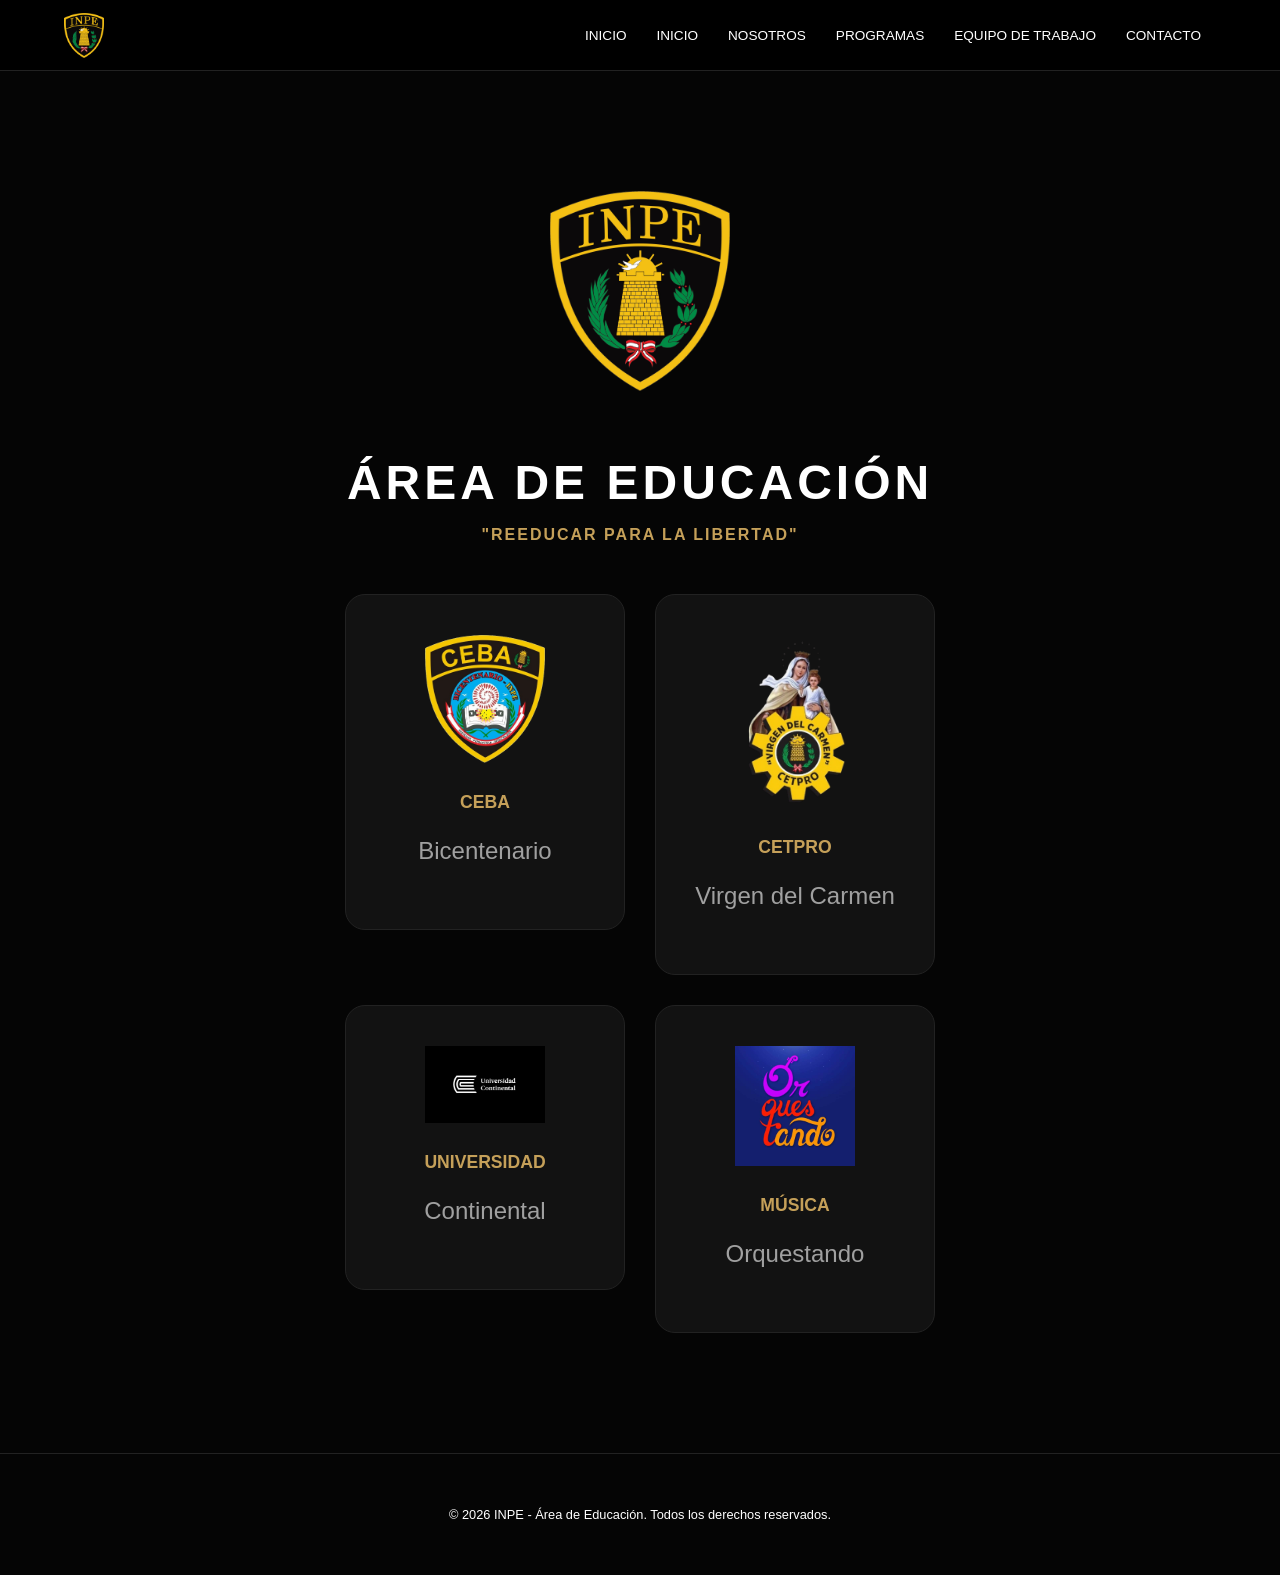
<file: index.html>
<!DOCTYPE html>
<html lang="es">
<head>
    <meta charset="UTF-8">
    <meta name="viewport" content="width=device-width, initial-scale=1.0">
    <title>INPE - Área de Educación</title>
    <style>
        :root {
            --fondo-negro: #050505;
            --tarjeta-gris: #121212;
            --dorado-inpe: #c5a059;
            --texto-blanco: #ffffff;
            --texto-suave: #a0a0a0;
        }

        body {
            font-family: 'Segoe UI', sans-serif;
            background-color: var(--fondo-negro);
            color: var(--texto-blanco);
            margin: 0;
            overflow-x: hidden;
        }

        /* --- NAVEGACIÓN --- */
        nav {
            background: rgba(0, 0, 0, 0.95);
            height: 70px;
            display: flex;
            justify-content: space-between;
            align-items: center;
            padding: 0 5%;
            position: sticky;
            top: 0;
            border-bottom: 1px solid #222;
            z-index: 1000;
        }

        .nav-links { display: flex; list-style: none; margin: 0; padding: 0; }
        .nav-links li { position: relative; }
        
        .nav-links a, .dropbtn {
            color: var(--texto-blanco);
            text-decoration: none;
            padding: 25px 15px;
            display: block;
            font-size: 0.85rem;
            text-transform: uppercase;
            cursor: pointer;
        }

        .nav-links a:hover, .dropdown:hover .dropbtn { color: var(--dorado-inpe); }

        .dropdown-content {
            display: none;
            position: absolute;
            background-color: #111;
            min-width: 250px;
            border: 1px solid #222;
            top: 70px;
        }

        .dropdown-content a {
            padding: 15px;
            text-transform: none;
            display: flex;
            align-items: center;
            gap: 10px;
            border-bottom: 1px solid #222;
        }

        .dropdown-content a img { width: 30px; }
        .dropdown:hover .dropdown-content { display: block; }

        /* --- MANEJO DE SECCIONES --- */
        .content-section {
            display: none;
            padding: 60px 20px;
            animation: fadeIn 0.5s ease;
        }

        .content-section.active { display: block; }

        @keyframes fadeIn {
            from { opacity: 0; transform: translateY(10px); }
            to { opacity: 1; transform: translateY(0); }
        }

        .container { max-width: 1200px; margin: 0 auto; }

        /* --- DISEÑO DE EQUIPO (NUEVA ESTRUCTURA) --- */
        .equipo-contenedor {
            background: var(--tarjeta-gris);
            padding: 30px;
            border-radius: 20px;
            border: 1px solid #222;
            margin-bottom: 40px;
        }

        .equipo-titulo {
            color: var(--dorado-inpe);
            border-bottom: 2px solid var(--dorado-inpe);
            padding-bottom: 10px;
            margin-bottom: 25px;
            text-transform: uppercase;
            letter-spacing: 2px;
            text-align: center;
        }

        .grid-dos-columnas {
            display: grid;
            grid-template-columns: 1fr 1fr;
            gap: 20px;
        }

        .card-docente {
            background: #1a1a1a;
            padding: 20px;
            border-radius: 15px;
            display: flex;
            align-items: center;
            gap: 20px;
            border: 1px solid #333;
        }

        .card-docente img {
            width: 80px;
            height: 80px;
            border-radius: 50%;
            object-fit: cover;
            border: 2px solid var(--dorado-inpe);
        }

        .docente-info h4 { margin: 0; font-size: 1rem; color: #fff; }
        .docente-info p { margin: 2px 0; font-size: 0.85rem; color: var(--dorado-inpe); }
        .trayectoria-mini { font-size: 0.75rem; color: var(--texto-suave); font-style: italic; }

        /* --- OTROS ESTILOS --- */
        .box-info {
            background: var(--tarjeta-gris);
            padding: 30px;
            border-radius: 15px;
            margin-bottom: 30px;
            border-left: 4px solid var(--dorado-inpe);
        }

        footer { text-align: center; padding: 40px; border-top: 1px solid #222; font-size: 0.8rem; }

        @media (max-width: 800px) {
            .grid-dos-columnas { grid-template-columns: 1fr; }
            .card-docente { flex-direction: column; text-align: center; }
        }
    </style>
</head>
<body>
    <div id="header-placeholder"></div> <div class="container"></div>
<div class="container">
    
            <section id="inicio" class="content-section active">
            <div style="text-align: center; padding: 60px 0;">
                <img src="img/lg_inpe.png" width="180" style="margin-bottom: 20px;">
                <h1 style="letter-spacing: 4px; font-size: 3rem; margin-bottom: 10px;">ÁREA DE EDUCACIÓN</h1>
                <p style="color: var(--dorado-inpe); font-weight: bold; text-transform: uppercase; letter-spacing: 2px;">"Reeducar para la Libertad"</p>
                
                <div style="display: grid; grid-template-columns: repeat(2, 280px); justify-content: center; gap: 30px; margin-top: 50px;">
    
                    <a href="ceba.html" style="text-decoration: none; color: inherit;">
                        <div class="equipo-contenedor" style="padding: 40px 20px; cursor: pointer; transition: transform 0.3s; margin-bottom: 0; text-align: center;">
                            <img src="img/lg_ceba.png" width="120" style="margin-bottom: 15px;">
                            <h2 style="color: var(--dorado-inpe); font-size: 1.1rem; margin: 10px 0 5px 0;">CEBA</h2>
                            <p style="font-size: 1.5rem; color: var(--texto-suave);">Bicentenario</p>
                        </div>
                    </a>

                    <a href="cetpro.html" style="text-decoration: none; color: inherit;">
                        <div class="equipo-contenedor" style="padding: 40px 20px; cursor: pointer; transition: transform 0.3s; margin-bottom: 0; text-align: center;">
                            <img src="img/lg_cetpro.png" width="120" style="margin-bottom: 15px;">
                            <h2 style="color: var(--dorado-inpe); font-size: 1.1rem; margin: 10px 0 5px 0;">CETPRO</h2>
                            <p style="font-size: 1.5rem; color: var(--texto-suave);">Virgen del Carmen</p>
                        </div>
                    </a>

                    <a href="universidad.html" style="text-decoration: none; color: inherit;">
                        <div class="equipo-contenedor" style="padding: 40px 20px; cursor: pointer; transition: transform 0.3s; margin-bottom: 0; text-align: center;">
                            <img src="img/lg_uni.png" width="120" style="margin-bottom: 15px;">
                            <h2 style="color: var(--dorado-inpe); font-size: 1.1rem; margin: 10px 0 5px 0;">UNIVERSIDAD</h2>
                            <p style="font-size: 1.5rem; color: var(--texto-suave);">Continental</p>
                        </div>
                    </a>

                    <a href="musica.html" style="text-decoration: none; color: inherit;">
                        <div class="equipo-contenedor" style="padding: 40px 20px; cursor: pointer; transition: transform 0.3s; margin-bottom: 0; text-align: center;">
                            <img src="img/lg_orq.png" width="120" style="margin-bottom: 15px;">
                            <h2 style="color: var(--dorado-inpe); font-size: 1.1rem; margin: 10px 0 5px 0;">MÚSICA</h2>
                            <p style="font-size: 1.5rem; color: var(--texto-suave);">Orquestando</p>
                        </div>
                    </a>
                </div>
            </div>
        </section>

    <section id="nosotros" class="content-section">
        <h2 style="color: var(--dorado-inpe);">NUESTRA IDENTIDAD</h2>
        <div class="box-info" style="border-left-color: #fff;">
            <h3>Palabras de la Directora</h3>
            <div style="display: flex; gap: 20px; align-items: center;">
                <img src="img/dir.png" width="100" style="border-radius: 10px;">
                <p style="text-align: justify;"><i>"La educación no es solo impartir conocimientos; es el primer paso para la resocialización, la esperanza y la construcción de un nuevo camino. En el INPE, entendemos que la educación es un derecho fundamental que dignifica y abre oportunidades.
<br><br>En este 2026, nuestro equipo docente y administrativo trabaja con vocación para garantizar que cada aula en nuestros penales sea un espacio de respeto, valores y crecimiento. Nos enfocamos en el aprendizaje a lo largo de la vida, convirtiendo el tiempo de reclusión en tiempo de oportunidad.
<br><br>La educación es la herramienta más poderosa para la verdadera resocialización. 
<br><br>Mediante el tratamiento peniteciario se busca que contribuya eficazmnete a la reeducación, rehabilitación y reincorporación del interno a la sociedad.
<br><br>¡Acompañenos en este camino de cambio!"</i><br><br><b>Mg. Indirha Bustios Blanco</b></p>
            </div>
        </div>
        <div class="box-info"><h3>Misión</h3><p style="text-align: justify;">Ser una institución líder, licenciada que brinda apoyo y educación técnica de calidad, con profesores calificados, que garanticen la reinserción a la sociedad de los estudiantes internos en el mercado laboral o generando el auto empleo mediante la formación de talleres y/o microempresas.
Contar con una infraestructura adecuada y equipada para cada opción ocupacional que se desarrolla, y brindar a la población interna una formación acorde a los avances tecnológicos.
</p></div>
        <div class="box-info"><h3>Visión</h3><p style="text-align: justify;">como una institución educativa acreditada o licenciada que forma integralmente a los estudiantes desarrollando sus potencialidades, competencias laborales y empresariales en una perspectiva de desarrollo sostenible, competitivo y humano, así como a la promoción de la cultura innovadora que responda a la demanda del sector productivo y a los avances de la tecnología, el desarrollo local, regional y nacional.  Que resuelvan problemas, practiquen valores, demuestra su autonomía, asume el rol del ciudadano con derechos y responsabilidades con ética, respetando la diversidad cultural en armonía con el ambiente natural y artificial acorde a los avances de la ciencia y tecnología.
Tomando en cuenta la ley general de educación 28044, Art. 66 y Art. 98 Lograr que todos los estudiantes culminen los módulos y cursos ocupacionales, que permiten al estudiante interno la adquisición de competencias terminales, con valor y significado en el mundo del trabajo, facilitando su movilidad y adaptabilidad laboral, con una formación integral, desarrollen su proyecto de emprendimiento, practiquen valores, fortalezcan sus competencias y ejerzan su ciudadanía, en un ambiente acogedor, espacios seguros, inclusivos de sana convivencia y libre convivencia. 
</p></div>
    </section>

    <section id="equipo" class="content-section">
        
        <div class="equipo-contenedor">
            <h2 class="equipo-titulo">Área Administrativa</h2>
            <div class="grid-dos-columnas">
                <div class="card-docente" style="border: 2px solid var(--dorado-inpe);">
                    <img src="img/dir.png">
                    <div class="docente-info">
                        <h4>Mg. INDIRHA BUSTIOS BLANCO</h4>
                        <p>Directora del Área de Educación</p>
                        <span class="trayectoria-mini">Gestión y liderazgo educativo.</span>
                    </div>
                </div>
                <div class="card-docente">
                    <img src="img/adm.png">
                    <div class="docente-info">
                        <h4>MARINO CCALLOCUNTO NÚÑEZ</h4>
                        <p>Personal Administrativo</p>
                        <span class="trayectoria-mini">Coordinación Académica y de Gestión.</span>
                    </div>
                </div>
            </div>
        </div>

        <div class="equipo-contenedor">
            <h2 class="equipo-titulo">Plana Docente - CEBA "Bicentenario"</h2>
            <div class="grid-dos-columnas">
                <div class="card-docente">
                    <img src="img/docv_001.png">
                    <div class="docente-info">
                        <h4>JORGE ANTONIO AGUADO LIMACO</h4>
                        <p>Comunicación</p>
                        <span class="trayectoria-mini">Especialista en EBA AVANZADO.</span>
                    </div>
                </div>
                <div class="card-docente">
                    <img src="img/docm_001.png">
                    <div class="docente-info">
                        <h4>MARISOL AVENDAÑO GUTIÉRREZ</h4>
                        <p>Matemática</p>
                        <span class="trayectoria-mini">Especialista en EBA AVANZADO.</span>
                    </div>
                </div>
                <div class="card-docente">
                    <img src="img/docm_001.png">
                    <div class="docente-info">
                        <h4>PATRICIA ASUNTA BARZOLA CHAUCA</h4>
                        <p>Desarrollo Personal y Ciudadanía</p>
                        <span class="trayectoria-mini">Especialista en EBA AVANZADO.</span>
                    </div>
                </div>
                <div class="card-docente">
                    <img src="img/docm_001.png">
                    <div class="docente-info">
                        <h4>ELSA HUALLANCA AYALA</h4>
                        <p>Ciencia, Tecnología y Salud</p>
                        <span class="trayectoria-mini">Especialista en EBA AVANZADO.</span>
                    </div>
                </div>
                <div class="card-docente">
                    <img src="img/docv_001.png">
                    <div class="docente-info">
                        <h4>RUBEN PALOMINO FLORES</h4>
                        <p>Educación Física</p>
                        <span class="trayectoria-mini">Especialista en EBA AVANZADO.</span>
                    </div>
                </div>                
                <div class="card-docente">
                    <img src="img/docm_001.png">
                    <div class="docente-info">
                        <h4>CRISTA MAYA PRADO PERALTA</h4>
                        <p>Comunicación</p>
                        <span class="trayectoria-mini">Especialista en EBA AVANZADO.</span>
                    </div>
                </div>
                <div class="card-docente">
                    <img src="img/docm_001.png">
                    <div class="docente-info">
                        <h4>ASUNTA CANCHARI MARTÍNEZ</h4>
                        <p>Inicial/Intermedio</p>
                        <span class="trayectoria-mini">Especialista en EBA INICIAL.</span>
                    </div>
                </div>
                <div class="card-docente">
                    <img src="img/docm_001.png">
                    <div class="docente-info">
                        <h4>JUANA SOSA REYES</h4>
                        <p>Inicial/Intermedio</p>
                        <span class="trayectoria-mini">Especialista en EBA INTERMEDIO.</span>
                    </div>
                </div>                
        </div>

        <div class="equipo-contenedor">
            <h2 class="equipo-titulo">Plana Docente - CETPRO "Virgen del Carmen"</h2>
            <div class="grid-dos-columnas">
                <div class="card-docente">
                    <img src="img/docm_001.png">
                    <div class="docente-info">
                        <h4>CARMEN ARGUMEDO HUAMÁN</h4>
                        <p>Costura y Acabados</p>
                        <span class="trayectoria-mini">ETP AUXILIAR TÉCNICO.</span>
                    </div>
                </div>
                <div class="card-docente">
                    <img src="img/docm_001.png">
                    <div class="docente-info">
                        <h4>LISBETH BERROCAL RUIZ</h4>
                        <p>Peluquería Y Barbería</p>
                        <span class="trayectoria-mini">ETP AUXILIAR TÉCNICO.</span>
                    </div>
                </div>
                <div class="card-docente">
                    <img src="img/docv_001.png">
                    <div class="docente-info">
                        <h4>GILBERTO CONTRERAS HUARACA</h4>
                        <p>Diseño De Cerámica Utilitaria</p>
                        <span class="trayectoria-mini">ETP AUXILIAR TÉCNICO.</span>
                    </div>
                </div>
                <div class="card-docente">
                    <img src="img/docv_001.png">
                    <div class="docente-info">
                        <h4>JORGE ALBERTO DÍAZ QUISPE</h4>
                        <p>Asistente en Carpintería</p>
                        <span class="trayectoria-mini">ETP AUXILIAR TÉCNICO.</span>
                    </div>
                </div>
                <div class="card-docente">
                    <img src="img/docm_001.png">
                    <div class="docente-info">
                        <h4>ANGÉLICA LUZA HINOSTROZA</h4>
                        <p>Soporte Técnico Y Operaciones De Centros De Cómputo</p>
                        <span class="trayectoria-mini">ETP AUXILIAR TÉCNICO.</span>
                    </div>
                </div>
                <div class="card-docente">
                    <img src="img/docm_001.png">
                    <div class="docente-info">
                        <h4>CARMEN SACCATOMA CAROY</h4>
                        <p>Soporte Técnico Y Operaciones De Centros De Cómputo</p>
                        <span class="trayectoria-mini">ETP AUXILIAR TÉCNICO.</span>
                    </div>
                </div>
                <div class="card-docente">
                    <img src="img/docm_001.png">
                    <div class="docente-info">
                        <h4>YUDI SULCA PILLIHUAMÁN</h4>
                        <p>Peluquería Y Barbería</p>
                        <span class="trayectoria-mini">ETP AUXILIAR TÉCNICO.</span>
                    </div>
                </div>
                <div class="card-docente">
                    <img src="img/docm_001.png">
                    <div class="docente-info">
                        <h4>PRUDENCIO VILCA PARIONA</h4>
                        <p>Confección de Artículos de Cuero y Marroquinería</p>
                        <span class="trayectoria-mini">ETP AUXILIAR TÉCNICO.</span>
                    </div>
                </div>
                <div class="card-docente">
                    <img src="img/docv_001.png">
                    <div class="docente-info">
                        <h4>GUIDO BENITO CURO</h4>
                        <p>Cocina Y Servicios Gastronómicos</p>
                        <span class="trayectoria-mini">ETP AUXILIAR TÉCNICO.</span>
                    </div>
                </div>
                <div class="card-docente">
                    <img src="img/docm_001.png">
                    <div class="docente-info">
                        <h4>LIZBETH MAYUMI LIZANA CHALCO</h4>
                        <p>Cocina Y Servicios Gastronómicos</p>
                        <span class="trayectoria-mini">ETP AUXILIAR TÉCNICO.</span>
                    </div>
                </div>                
            </div>
        </div>
        <div class="equipo-contenedor">
            <h2 class="equipo-titulo">Plana Docente - AREA MUSICAL</h2>
            <div class="grid-dos-columnas">                
                <div class="card-docente">
                    <img src="img/docv_001.png">
                    <div class="docente-info">
                        <h4>SIMEÓN INTIQUILLA QUISPE</h4>
                        <p>Arte Y Cultura</p>
                        <span class="trayectoria-mini">Especialista en EBA AVANZADO.</span>
                    </div>
                </div>
                <div class="card-docente">
                    <img src="img/docv_001.png">
                    <div class="docente-info">
                        <h4>ALEX JAVIER PALOMINO VARGAS</h4>
                        <p>Orquestando</p>
                        <span class="trayectoria-mini">PROGRAMA DE COMPLEMENTACIÓN EDUCATIVA EN ARTE Y CULTURA.</span>
                    </div>
                </div>
                <div class="card-docente">
                    <img src="img/docv_001.png">
                    <div class="docente-info">
                        <h4>ISAÍ HUAMANÍ GONZALES</h4>
                        <p>Orquestando</p>
                        <span class="trayectoria-mini">PROGRAMA DE COMPLEMENTACIÓN EDUCATIVA EN ARTE Y CULTURA.</span>
                    </div>
                </div>
            </div>
        </div>

        <div class="equipo-contenedor">
            <h2 class="equipo-titulo">Programas Universitarios</h2>
            <div class="grid-dos-columnas">
                <div class="card-docente">
                    <img src="img/docm_001.png">
                    <div class="docente-info">
                        <h4>MERY DIANA TAMBRAC QUINTANA</h4>
                        <p>Educación Superior Universitaria</p>
                        <span class="trayectoria-mini">ADMISTRACIÓN UNIVERSIDAD CONTINENTAL.</span>
                    </div>
                </div>
            </div>
        </div>

    </section>

    <section id="contacto" class="content-section">
        <h2 style="color: var(--dorado-inpe); text-align: center;">CONTACTO</h2>
        <div style="text-align: center; padding: 40px;">
            <div class="box-info" style="display: inline-block; min-width: 300px;">
                <h3>Teléfono</h3>
                <p style="font-size: 1.5rem;">066-492419</p>
                <h3>Anexo</h3>
                <p>
                <a href="https://web.facebook.com/AreaEducacionAyacucho/" target="_blank" style="color: var(--dorado-inpe); text-decoration: none; font-weight: bold;">Facebook</a> | YouTube | WhatsApp
                </p>
            </div>            
        </div>
    </section>

</div>
<div id="footer-placeholder"></div>

<script>
    // 1. Cargar el Header y el Footer al iniciar
    document.addEventListener("DOMContentLoaded", function() {
        fetch('includes/header.html')
            .then(response => response.text())
            .then(data => {
                document.getElementById('header-placeholder').innerHTML = data;
            });

        fetch('includes/footer.html')
            .then(response => response.text())
            .then(data => {
                document.getElementById('footer-placeholder').innerHTML = data;
            });
    });

    // 2. Tu función de cambiar secciones (mantenla)
    function showSection(sectionId) {
        const sections = document.querySelectorAll('.content-section');
        sections.forEach(section => section.classList.remove('active'));
        const targetSection = document.getElementById(sectionId);
        if (targetSection) {
            targetSection.classList.add('active');
            window.scrollTo(0, 0);
        }
    }
</script>
</body>
</html>
</file>
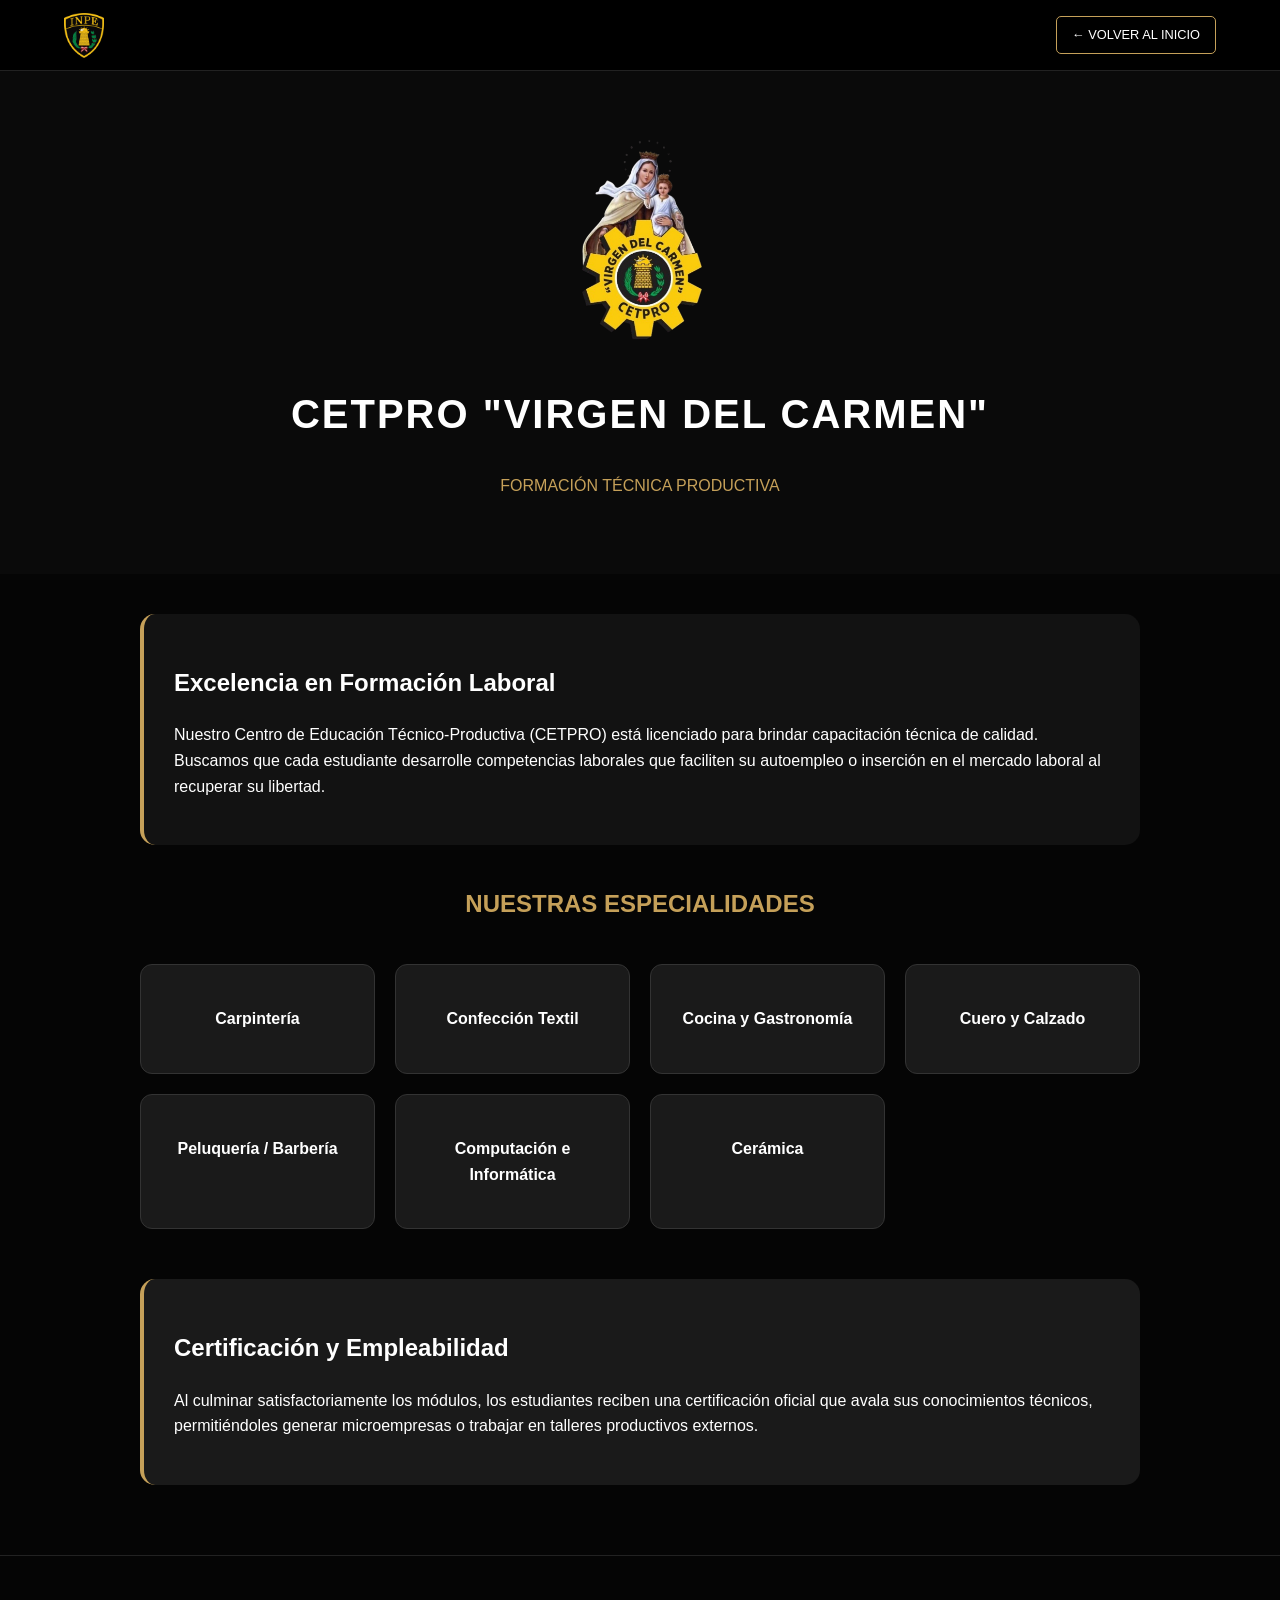
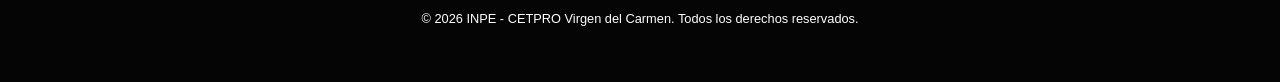
<file: cetpro.html>
<!DOCTYPE html>
<html lang="es">
<head>
    <meta charset="UTF-8">
    <meta name="viewport" content="width=device-width, initial-scale=1.0">
    <title>CETPRO Virgen del Carmen - INPE</title>
    <link rel="stylesheet" href="css/styles.css">
    <style>
        /* Se repiten los mismos estilos base para mantener consistencia */
        :root {
            --fondo-negro: #050505;
            --tarjeta-gris: #121212;
            --dorado-inpe: #c5a059;
            --texto-blanco: #ffffff;
            --texto-suave: #a0a0a0;
        }

        body {
            font-family: 'Segoe UI', sans-serif;
            background-color: var(--fondo-negro);
            color: var(--texto-blanco);
            margin: 0;
            line-height: 1.6;
        }

        nav {
            background: rgba(0, 0, 0, 0.95);
            height: 70px;
            display: flex;
            justify-content: space-between;
            align-items: center;
            padding: 0 5%;
            position: sticky;
            top: 0;
            border-bottom: 1px solid #222;
        }

        .btn-volver {
            color: var(--texto-blanco);
            text-decoration: none;
            border: 1px solid var(--dorado-inpe);
            padding: 8px 15px;
            border-radius: 5px;
            font-size: 0.8rem;
        }

        .header-programa {
            text-align: center;
            padding: 60px 20px;
            background: #0a0a0a;
        }

        .container { max-width: 1000px; margin: 0 auto; padding: 40px 20px; }

        .box-info {
            background: var(--tarjeta-gris);
            padding: 30px;
            border-radius: 15px;
            margin-bottom: 30px;
            border-left: 4px solid var(--dorado-inpe);
        }

        .grid-talleres {
            display: grid;
            grid-template-columns: repeat(auto-fit, minmax(220px, 1fr));
            gap: 20px;
        }

        .card-taller {
            background: #1a1a1a;
            padding: 20px;
            border-radius: 12px;
            border: 1px solid #333;
            text-align: center;
            transition: 0.3s;
        }

        .card-taller:hover { border-color: var(--dorado-inpe); transform: scale(1.03); }
        .card-taller i { font-size: 2rem; color: var(--dorado-inpe); display: block; margin-bottom: 10px; }

        footer { text-align: center; padding: 40px; border-top: 1px solid #222; font-size: 0.8rem; }
    </style>
</head>
<body>

<nav>
    <img src="img/lg_inpe.png" height="45">
    <a href="index.html" class="btn-volver">← VOLVER AL INICIO</a>
</nav>

<header class="header-programa">
    <img src="img/lg_cetpro.png" width="150" alt="Logo CETPRO">
    <h1 style="font-size: 2.5rem; letter-spacing: 2px;">CETPRO "VIRGEN DEL CARMEN"</h1>
    <p style="color: var(--dorado-inpe); text-transform: uppercase;">Formación Técnica Productiva</p>
</header>

<div class="container">
    <section class="box-info">
        <h2>Excelencia en Formación Laboral</h2>
        <p>Nuestro Centro de Educación Técnico-Productiva (CETPRO) está licenciado para brindar capacitación técnica de calidad. Buscamos que cada estudiante desarrolle competencias laborales que faciliten su autoempleo o inserción en el mercado laboral al recuperar su libertad.</p>
    </section>

    <h2 style="color: var(--dorado-inpe); text-align: center; margin: 40px 0;">NUESTRAS ESPECIALIDADES</h2>
    
    <div class="grid-talleres">
        <div class="card-taller"><h4>Carpintería</h4></div>
        <div class="card-taller"><h4>Confección Textil</h4></div>
        <div class="card-taller"><h4>Cocina y Gastronomía</h4></div>
        <div class="card-taller"><h4>Cuero y Calzado</h4></div>
        <div class="card-taller"><h4>Peluquería / Barbería</h4></div>
        <div class="card-taller"><h4>Computación e Informática</h4></div>
        <div class="card-taller"><h4>Cerámica</h4></div>
    </div>

    <section class="box-info" style="margin-top: 50px; background: #1a1a1a;">
        <h2>Certificación y Empleabilidad</h2>
        <p>Al culminar satisfactoriamente los módulos, los estudiantes reciben una certificación oficial que avala sus conocimientos técnicos, permitiéndoles generar microempresas o trabajar en talleres productivos externos.</p>
    </section>
</div>

<footer>
    <p>© 2026 INPE - CETPRO Virgen del Carmen. Todos los derechos reservados.</p>
</footer>

</body>
</html>
</file>
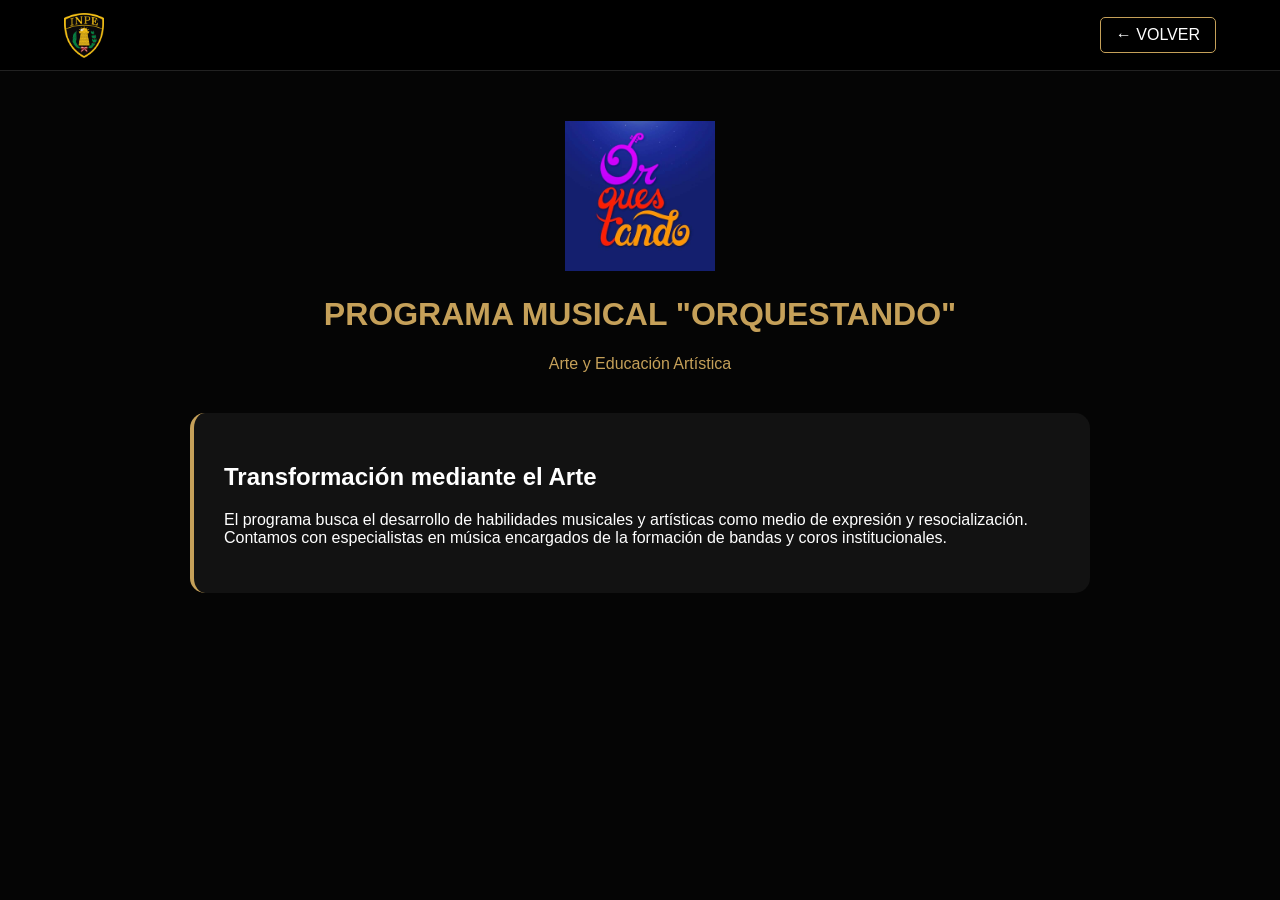
<file: musica.html>
<!DOCTYPE html>
<html lang="es">
<head>
    <meta charset="UTF-8">
    <meta name="viewport" content="width=device-width, initial-scale=1.0">
    <title>Programa Orquestando - INPE</title>
    <link rel="stylesheet" href="css/styles.css">
    <style>
        :root { --fondo-negro: #050505; --tarjeta-gris: #121212; --dorado-inpe: #c5a059; --texto-blanco: #ffffff; }
        body { font-family: 'Segoe UI', sans-serif; background-color: var(--fondo-negro); color: var(--texto-blanco); margin: 0; }
        nav { background: rgba(0, 0, 0, 0.95); height: 70px; display: flex; justify-content: space-between; align-items: center; padding: 0 5%; border-bottom: 1px solid #222; }
        .btn-volver { color: var(--texto-blanco); text-decoration: none; border: 1px solid var(--dorado-inpe); padding: 8px 15px; border-radius: 5px; }
        .container { max-width: 900px; margin: 0 auto; padding: 50px 20px; }
        .box-info { background: var(--tarjeta-gris); padding: 30px; border-radius: 15px; border-left: 4px solid var(--dorado-inpe); margin-bottom: 20px; }
        h1 { color: var(--dorado-inpe); text-align: center; }
    </style>
</head>
<body>
    <nav>
        <img src="img/lg_inpe.png" height="45">
        <a href="index.html" class="btn-volver">← VOLVER</a>
    </nav>
    <div class="container">
        <div style="text-align: center; margin-bottom: 40px;">
            <img src="img/lg_orq.png" width="150">
            <h1>PROGRAMA MUSICAL "ORQUESTANDO"</h1>
            <p style="color: var(--dorado-inpe);">Arte y Educación Artística</p>
        </div>
        <div class="box-info">
            <h2>Transformación mediante el Arte</h2>
            <p>El programa busca el desarrollo de habilidades musicales y artísticas como medio de expresión y resocialización. Contamos con especialistas en música encargados de la formación de bandas y coros institucionales.</p>
        </div>
    </div>
</body>
</html>
</file>
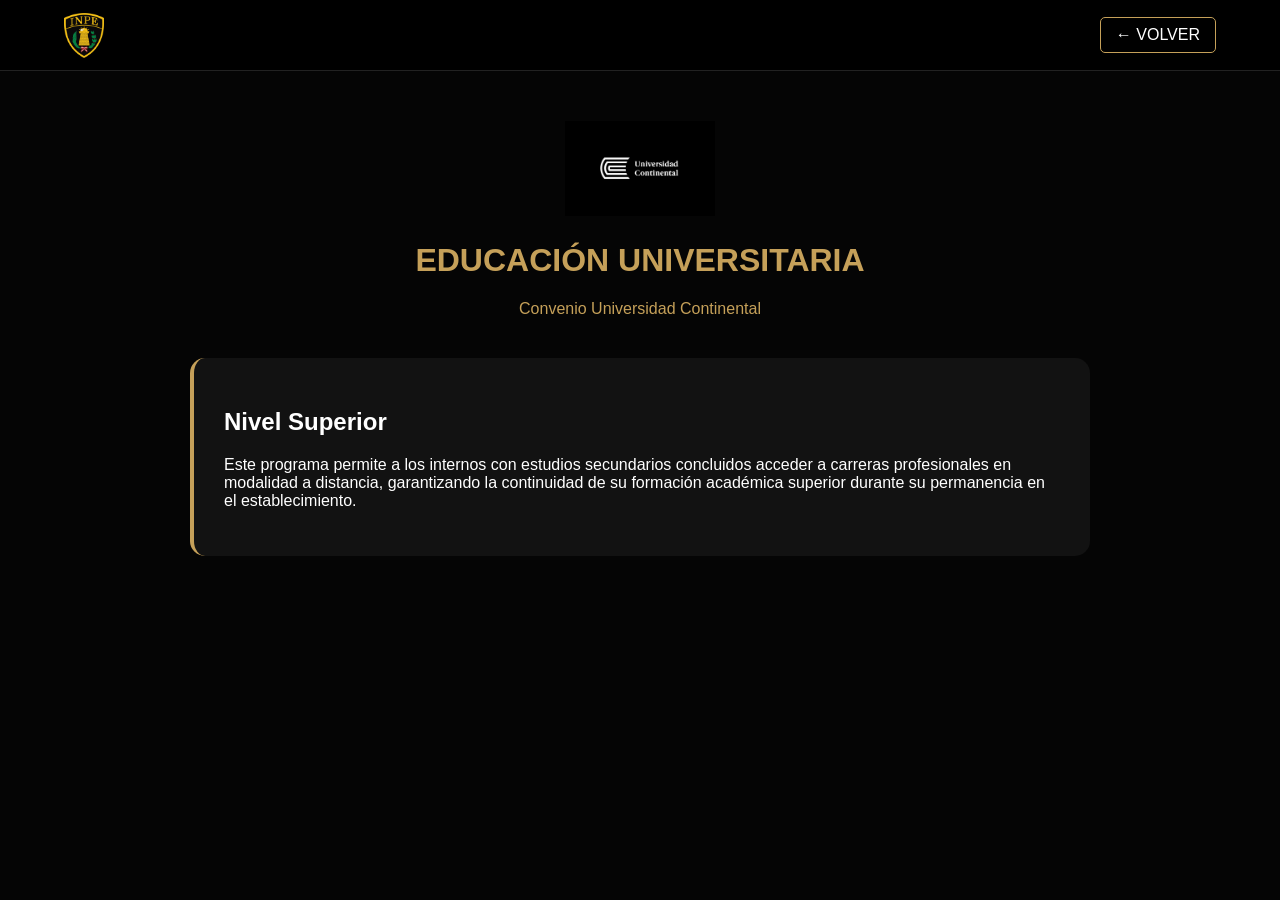
<file: universidad.html>
<!DOCTYPE html>
<html lang="es">
<head>
    <meta charset="UTF-8">
    <meta name="viewport" content="width=device-width, initial-scale=1.0">
    <title>Programa Universitario - INPE</title>
    <link rel="stylesheet" href="css/styles.css">
    <style>
        :root { --fondo-negro: #050505; --tarjeta-gris: #121212; --dorado-inpe: #c5a059; --texto-blanco: #ffffff; }
        body { font-family: 'Segoe UI', sans-serif; background-color: var(--fondo-negro); color: var(--texto-blanco); margin: 0; }
        nav { background: rgba(0, 0, 0, 0.95); height: 70px; display: flex; justify-content: space-between; align-items: center; padding: 0 5%; border-bottom: 1px solid #222; }
        .btn-volver { color: var(--texto-blanco); text-decoration: none; border: 1px solid var(--dorado-inpe); padding: 8px 15px; border-radius: 5px; }
        .container { max-width: 900px; margin: 0 auto; padding: 50px 20px; }
        .box-info { background: var(--tarjeta-gris); padding: 30px; border-radius: 15px; border-left: 4px solid var(--dorado-inpe); margin-bottom: 20px; }
        h1 { color: var(--dorado-inpe); text-align: center; }
    </style>
</head>
<body>
    <nav>
        <img src="img/lg_inpe.png" height="45">
        <a href="index.html" class="btn-volver">← VOLVER</a>
    </nav>
    <div class="container">
        <div style="text-align: center; margin-bottom: 40px;">
            <img src="img/lg_uni.png" width="150">
            <h1>EDUCACIÓN UNIVERSITARIA</h1>
            <p style="color: var(--dorado-inpe);">Convenio Universidad Continental</p>
        </div>
        <div class="box-info">
            <h2>Nivel Superior</h2>
            <p>Este programa permite a los internos con estudios secundarios concluidos acceder a carreras profesionales en modalidad a distancia, garantizando la continuidad de su formación académica superior durante su permanencia en el establecimiento.</p>
        </div>
    </div>
</body>
</html>
</file>
<file: css/styles.css>
:root {
            --fondo-negro: #050505;
            --tarjeta-gris: #121212;
            --dorado-inpe: #c5a059;
            --texto-blanco: #ffffff;
            --texto-suave: #a0a0a0;
        }

        body {
            font-family: 'Segoe UI', sans-serif;
            background-color: var(--fondo-negro);
            color: var(--texto-blanco);
            margin: 0;
            overflow-x: hidden;
        }

        /* --- NAVEGACIÓN --- */
        nav {
            background: rgba(0, 0, 0, 0.95);
            height: 70px;
            display: flex;
            justify-content: space-between;
            align-items: center;
            padding: 0 5%;
            position: sticky;
            top: 0;
            border-bottom: 1px solid #222;
            z-index: 1000;
        }

        .nav-links { display: flex; list-style: none; margin: 0; padding: 0; }
        .nav-links li { position: relative; }
        
        .nav-links a, .dropbtn {
            color: var(--texto-blanco);
            text-decoration: none;
            padding: 25px 15px;
            display: block;
            font-size: 0.85rem;
            text-transform: uppercase;
            cursor: pointer;
        }

        .nav-links a:hover, .dropdown:hover .dropbtn { color: var(--dorado-inpe); }

        .dropdown-content {
            display: none;
            position: absolute;
            background-color: #111;
            min-width: 250px;
            border: 1px solid #222;
            top: 70px;
        }

        .dropdown-content a {
            padding: 15px;
            text-transform: none;
            display: flex;
            align-items: center;
            gap: 10px;
            border-bottom: 1px solid #222;
        }

        .dropdown-content a img { width: 30px; }
        .dropdown:hover .dropdown-content { display: block; }

        /* --- MANEJO DE SECCIONES --- */
        .content-section {
            display: none;
            padding: 60px 20px;
            animation: fadeIn 0.5s ease;
        }

        .content-section.active { display: block; }

        @keyframes fadeIn {
            from { opacity: 0; transform: translateY(10px); }
            to { opacity: 1; transform: translateY(0); }
        }

        .container { max-width: 1200px; margin: 0 auto; }

        /* --- DISEÑO DE EQUIPO (NUEVA ESTRUCTURA) --- */
        .equipo-contenedor {
            background: var(--tarjeta-gris);
            padding: 30px;
            border-radius: 20px;
            border: 1px solid #222;
            margin-bottom: 40px;
        }

        .equipo-titulo {
            color: var(--dorado-inpe);
            border-bottom: 2px solid var(--dorado-inpe);
            padding-bottom: 10px;
            margin-bottom: 25px;
            text-transform: uppercase;
            letter-spacing: 2px;
            text-align: center;
        }

        .grid-dos-columnas {
            display: grid;
            grid-template-columns: 1fr 1fr;
            gap: 20px;
        }

        .card-docente {
            background: #1a1a1a;
            padding: 20px;
            border-radius: 15px;
            display: flex;
            align-items: center;
            gap: 20px;
            border: 1px solid #333;
        }

        .card-docente img {
            width: 80px;
            height: 80px;
            border-radius: 50%;
            object-fit: cover;
            border: 2px solid var(--dorado-inpe);
        }

        .docente-info h4 { margin: 0; font-size: 1rem; color: #fff; }
        .docente-info p { margin: 2px 0; font-size: 0.85rem; color: var(--dorado-inpe); }
        .trayectoria-mini { font-size: 0.75rem; color: var(--texto-suave); font-style: italic; }

        /* --- OTROS ESTILOS --- */
        .box-info {
            background: var(--tarjeta-gris);
            padding: 30px;
            border-radius: 15px;
            margin-bottom: 30px;
            border-left: 4px solid var(--dorado-inpe);
        }

        footer { text-align: center; padding: 40px; border-top: 1px solid #222; font-size: 0.8rem; }

        @media (max-width: 800px) {
            .grid-dos-columnas { grid-template-columns: 1fr; }
            .card-docente { flex-direction: column; text-align: center; }
        }
</file>
